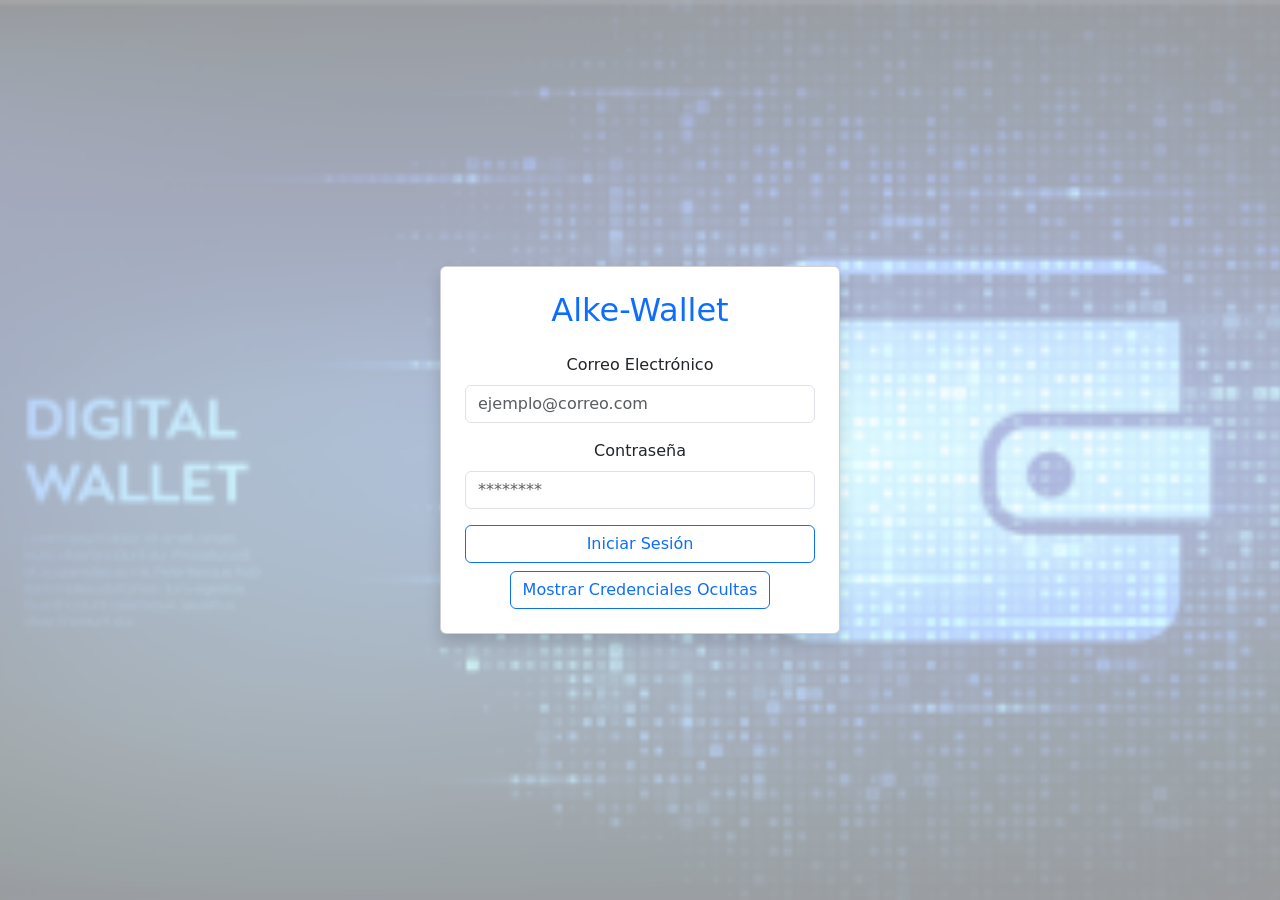
<file: web/index.html>
<!DOCTYPE html>

<html lang="es">
    
    <head>
        
        <!--Metadatos de mi página Web-->
        <meta charset="UTF-8">
        <meta name="viewport" content="width=device-width, initial-scale=1.0">
        <meta name="author" content="Roberto Marcos Almazán Muñoz - roberto.almazan.m@gmail.com">
            
        <!--Link para poner un ícono a la pestaña del navegador-->
        <link rel="shortcut icon" href="../assets/img/Billetera.svg" type="image/x-icon">

        <!--Link al archivo css de BootStrap-->
        <link href="https://cdn.jsdelivr.net/npm/bootstrap@5.3.8/dist/css/bootstrap.min.css" rel="stylesheet" integrity="sha384-sRIl4kxILFvY47J16cr9ZwB07vP4J8+LH7qKQnuqkuIAvNWLzeN8tE5YBujZqJLB" crossorigin="anonymous">

        <!--Link a mi hoja de estilo personal-->
        <link rel="stylesheet" href="../assets/css/style.css">
        
        <!--Título de la pestaña del navegador-->
        <title>Alke-Wallet | Inicio de Sesión</title>

    </head>
    
    <body onload="document.getElementById('ocultar').style.display='none'" class="low-opacity-bg-image d-flex align-items-center vh-100">
        
        <section>
            <article class="container card shadow p-4 style-card" style="max-width: 400px;">
                    <h2 class="text-center text-primary mb-4">Alke-Wallet</h2>
                    <form id="loginForm">
                        <div class="mb-3">
                            <label class="form-label">Correo Electrónico</label>
                            <input type="email" id="correo" class="form-control" required placeholder="ejemplo@correo.com">
                        </div>
                        <div class="mb-3">
                            <label class="form-label">Contraseña</label>
                            <input type="password" id="contraseña" class="form-control" required placeholder="********">
                        </div>
                        <button type="submit" class="btn btn-outline-primary efecto-flotar w-100">Iniciar Sesión</button>
                    
                        <button class="btn btn-outline-primary efecto-flotar w-auto mt-2"
                            onclick="document.getElementById('ocultar').style.display='block'">Mostrar Credenciales Ocultas</button>
                        <div id="ocultar" class="row bg-light text-success"><p class="col-12">Ingrese cualquiera de las siguientes credenciales para ingresar a la Wallet:</p>
                            <ul>
                                <li>roberto@correo.cl | JavaFullStack</li>
                                <li>rocio@correo.cl | JavaFullStack</li>
                                <li>christian@correo.cl | JavaFullStack</li>
                            </ul>
                        </div>
                    
                    </form>
            </article>
        </section>

        <!--JavaScript de BootStrap-->
        <script src="https://cdn.jsdelivr.net/npm/bootstrap@5.3.8/dist/js/bootstrap.bundle.min.js" integrity="sha384-FKyoEForCGlyvwx9Hj09JcYn3nv7wiPVlz7YYwJrWVcXK/BmnVDxM+D2scQbITxI" crossorigin="anonymous"></script>

        <script src="../assets/js/index.js"></script>

    </body>

</html>
</file>
<file: assets/css/style.css>
/* Una sola regla CSS para que el movimiento sea suave y no un salto brusco */
    .efecto-flotar {
        transition: transform 0.3s ease, box-shadow 0.3s ease;
    }
    /* Al pasar el mouse (:hover), elevamos la tarjeta y aumentamos su sombra */
    .efecto-flotar:hover {
        transform: translateY(-5px); /* Sube 5 píxeles */
    }

.low-opacity-bg-image {
  
  --bg-image: url(../img/fondoPantalla.webp);
  --bg-image-opacity: 0.40;
  display: grid;
  place-content: center;
  text-align: center;
  min-height: 500px;
  position: relative;
  isolation: isolate;
}

.low-opacity-bg-image::after {
  content: '';
  position: absolute;
  z-index: -1;
  inset: 0;
  opacity: var(--bg-image-opacity);
  background-image: var(--bg-image);
  background-size: cover;
  background-position: center;

}

#ocultar {
    opacity: 1;
    transition: opacity 0.5s ease; /* Controla la velocidad y el tipo de curva */
    visibility: visible;
}

#ocultar.oculto {
    opacity: 0;
    visibility: hidden; /* Evita que el elemento invisible sea clickeable */
}
</file>
